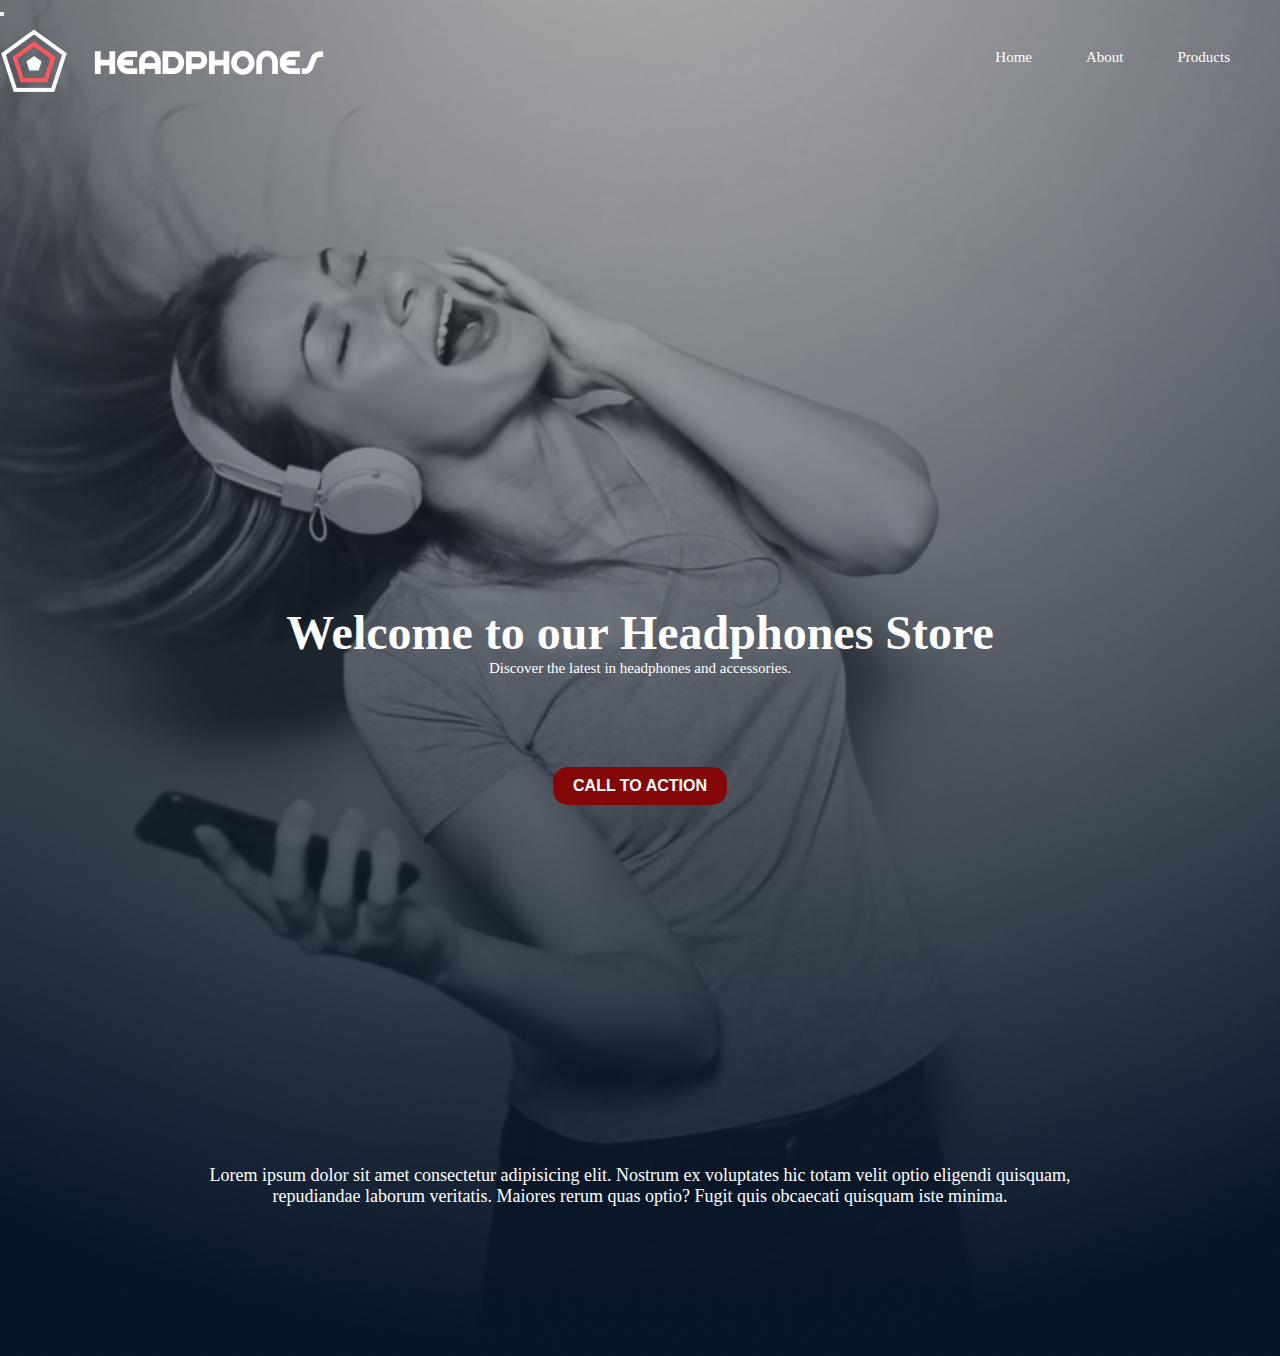
<file: headphones/0-index.html>
<!DOCTYPE html>
<html lang="en">
<head>
    <meta charset="UTF-8">
    <meta name="viewport" content="width=device-width, initial-scale=1.0">
    <title>Document</title>
    <link rel="stylesheet" href="1-styles.css">
</head>
<body>
    <div class="homepage">
        <div class="for-mobile">
            <div> 
                 <button title="button" type="button" class="button-icon">
            <div class="menu-icon"></div>
         </button>
        </div>
      
        <header class="header">
          
            <div class="logo">
                <a href="#"><img src="../images/logo_headphones.png" alt="logo"></a>
            </div>
            <div class="nav">
            <nav class="navbar">
                <ul>
                    <li><a href="#">Home</a></li>
                    <li><a href="#">About</a></li>
                    <li><a href="#">Products</a></li>
                  
                </ul>
            </nav>
        </div>
        </header>
    </div>

        <div class="hero">
            <div>
                <h1>Welcome to our Headphones Store</h1>
                <p>Discover the latest in headphones and accessories.</p>
                <div class="button-1">
                    <button type="button">CALL TO ACTION </button>
                </div>
            </div>
            <div class="hero-1">
                <p>Lorem ipsum dolor sit amet consectetur adipisicing elit. Nostrum ex voluptates hic totam velit optio eligendi quisquam, repudiandae laborum veritatis. Maiores rerum quas optio? Fugit quis obcaecati quisquam iste minima.</p>
        </div>
    </div>

</body>

</html>
</file>
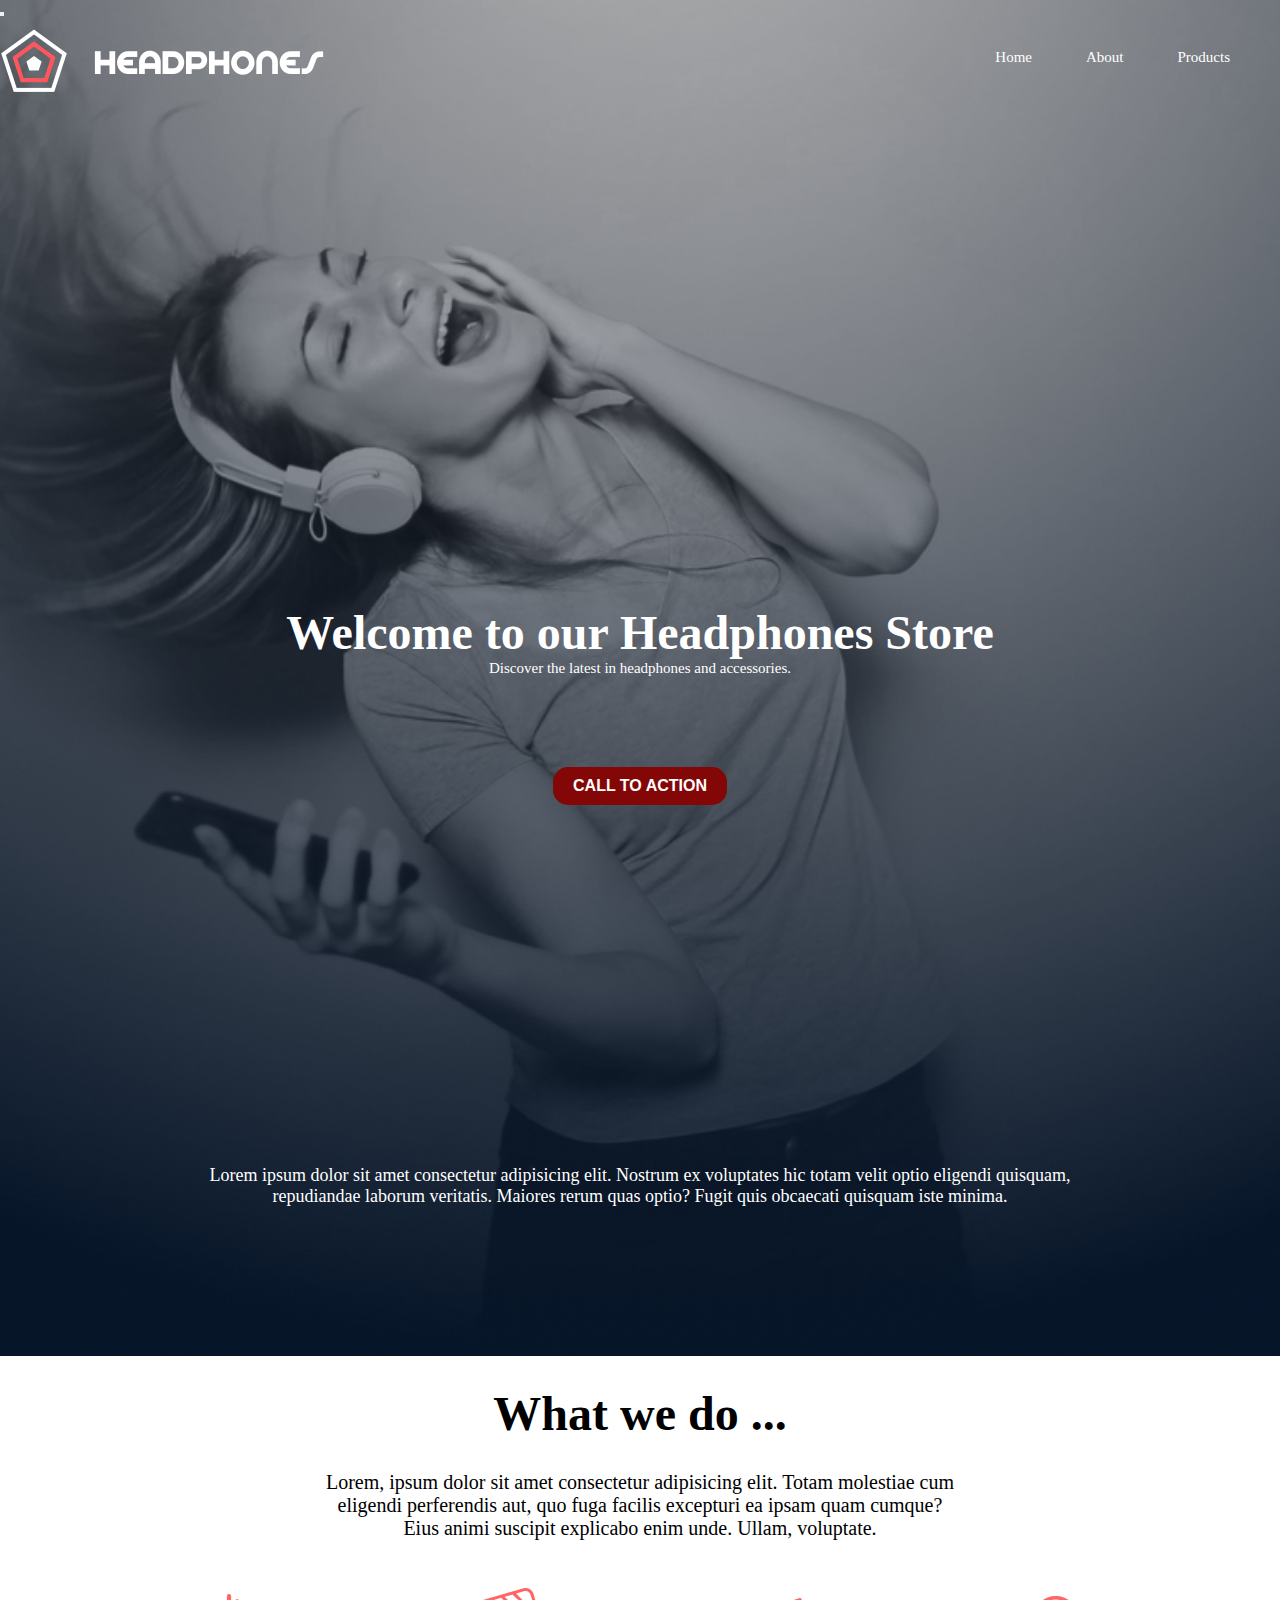
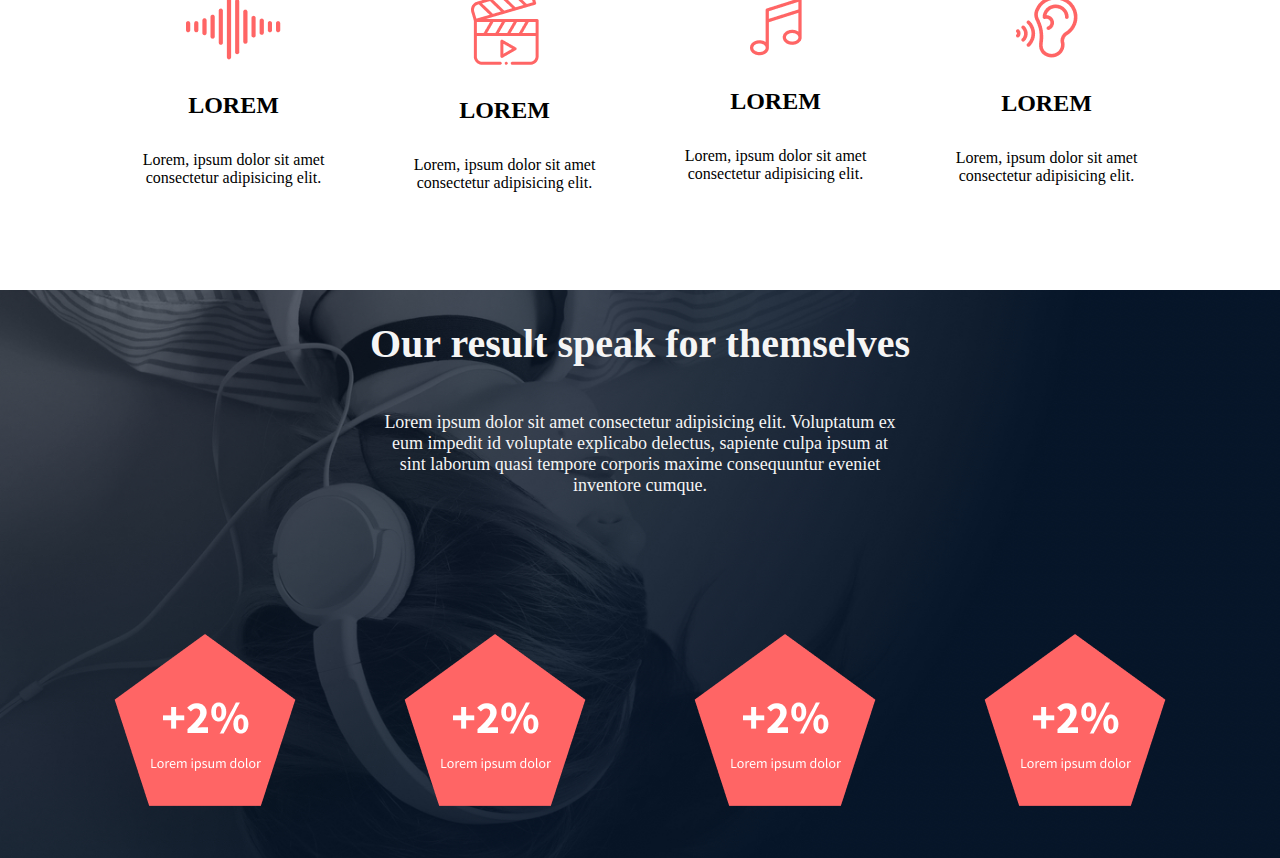
<file: headphones/1-index.html>
<!DOCTYPE html>
<html lang="en">
<head>
    <meta charset="UTF-8">
    <meta name="viewport" content="width=device-width, initial-scale=1.0">
    <title>Document</title>
    <link rel="stylesheet" href="1-styles.css">
</head>
<body>
    <div class="homepage">
        <div class="for-mobile">
            <div> 
                 <button title="button" type="button" class="button-icon">
            <div class="menu-icon"></div>
         </button>
        </div>
      
        <header class="header">
          
            <div class="logo">
                <a href="#"><img src="../images/logo_headphones.png" alt="logo"></a>
            </div>
            <div class="nav">
            <nav class="navbar">
                <ul>
                    <li><a href="#">Home</a></li>
                    <li><a href="#">About</a></li>
                    <li><a href="#">Products</a></li>
                  
                </ul>
            </nav>
        </div>
        </header>
    </div>

        <div class="hero">
            <div>
                <h1>Welcome to our Headphones Store</h1>
                <p>Discover the latest in headphones and accessories.</p>
                <div class="button-1">
                    <button type="button">CALL TO ACTION </button>
                </div>
            </div>
            <div class="hero-1">
                <p>Lorem ipsum dolor sit amet consectetur adipisicing elit. Nostrum ex voluptates hic totam velit optio eligendi quisquam, repudiandae laborum veritatis. Maiores rerum quas optio? Fugit quis obcaecati quisquam iste minima.</p>
        </div>
    </div>
    </div>

<!-- This is the what we do section -->

    <section id="what-we-do">
      <div class="what-we-do">
        <div>
            <h1>What we do ...</h1>
            <p class="what-we-do-text">Lorem, ipsum dolor sit amet consectetur adipisicing elit. Totam molestiae cum eligendi perferendis aut, quo fuga facilis excepturi ea ipsam quam cumque? Eius animi suscipit explicabo enim unde. Ullam, voluptate.</p>
      </div>
   
        <div class="what-we-do-image">
          <div class="do-1">
            <img src="../images/sound-frecuency.png" alt="sound-frequencty">
            <h2>LOREM</h2>
            <P>Lorem, ipsum dolor sit amet consectetur adipisicing elit.</P>

          </div>
          <div class="do2">
            <img src="../images/video.png" alt="video">
            <h2>LOREM</h2>
            <p>Lorem, ipsum dolor sit amet consectetur adipisicing elit.</p>
        </div>
        <div class="do3">
            <img src="../images/music.png" alt="music">
            <h2>LOREM</h2>
            <p>Lorem, ipsum dolor sit amet consectetur adipisicing elit.</p>
        </div>
        <div class="do4">
            <img src="../images/hearing.png" alt="wireless">
            <h2>LOREM</h2>
            <p>Lorem, ipsum dolor sit amet consectetur adipisicing elit.</p>
         </div>
  
      </div>
      </div>
    </section>


<!--this is the our result section-->

    <section id="our-results">
        <div class="our-result">
            <div class="result-head">
                <h1>
                    Our result speak for themselves
                </h1>
                <p>Lorem ipsum dolor sit amet consectetur adipisicing elit. Voluptatum ex eum impedit id voluptate explicabo delectus, sapiente culpa ipsum at sint laborum quasi tempore corporis maxime consequuntur eveniet inventore cumque.</p>

            </div>
            <div class="result-image">
               <div>
                <img src="../images/dot_1.png" alt="headphones">
            
               </div>
                <div>
                <img src="../images/dot_2.png" alt="headphones">
              
                </div>
                <div>
                <img src="../images/dot_3.png" alt="headphones">
          
                </div>
                <div>
                <img src="../images/dot_4.png" alt="headphones">
               
                </div>
        
        
        
        </div>
        </div>
    </section>

</body>
</file>
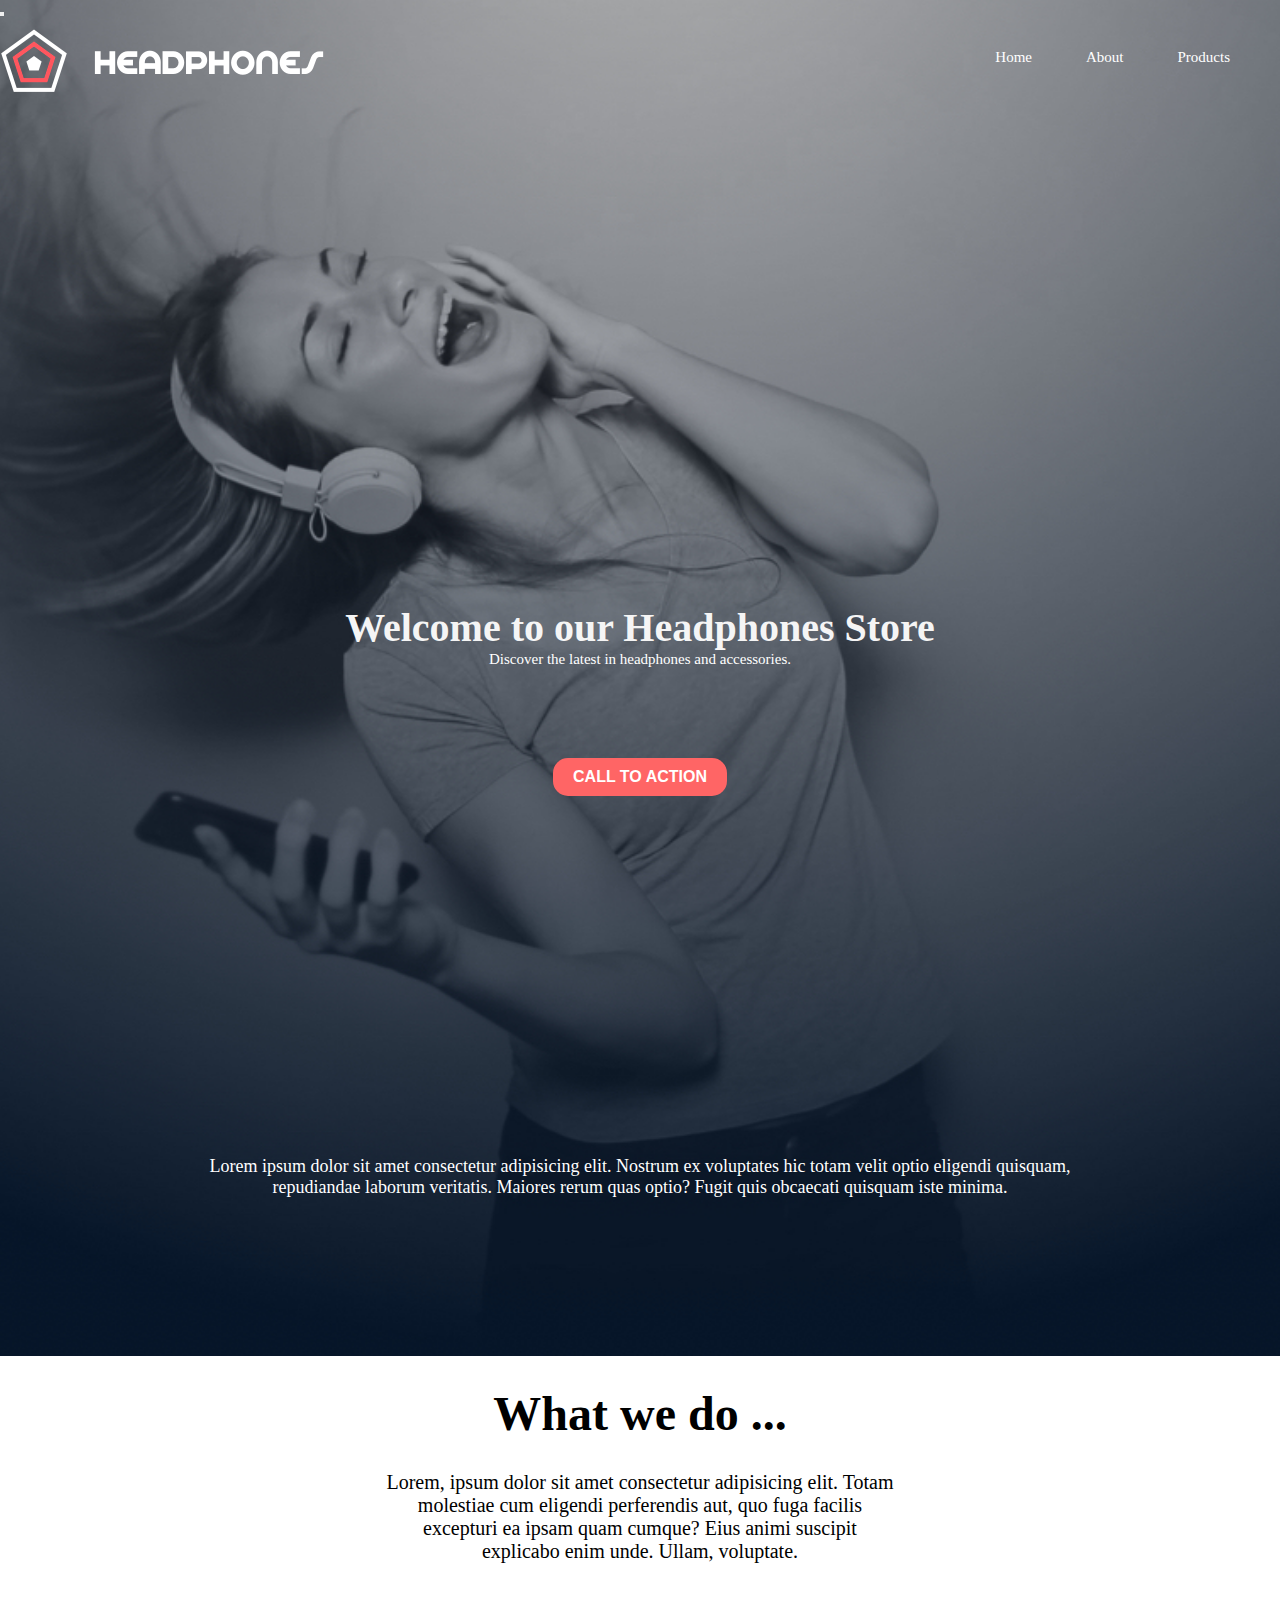
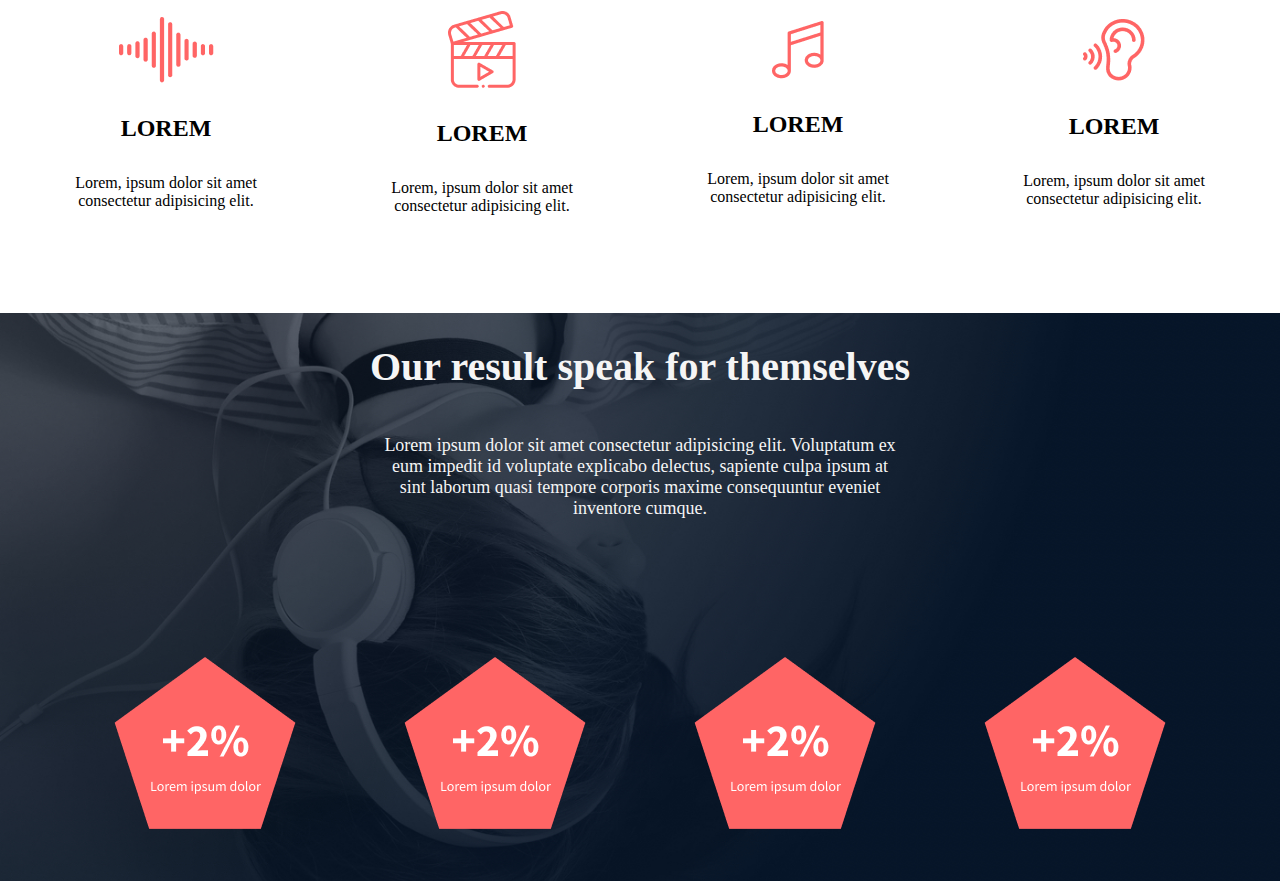
<file: headphones/2-index.html>
<!DOCTYPE html>
<html lang="en">
<head>
    <meta charset="UTF-8">
    <meta name="viewport" content="width=device-width, initial-scale=1.0">
    <title>Document-2</title>
    <link rel="stylesheet" href="2-styles.css">
</head>
<body>
    <div class="homepage">
        <div class="for-mobile">
            <div> 
                 <button title="button" type="button" class="button-icon">
            <div class="menu-icon"></div>
         </button>
        </div>
      
        <header class="header">
          
            <div class="logo">
                <a href="#"><img src="../images/logo_headphones.png" alt="logo"></a>
            </div>
            <div class="nav">
            <nav class="navbar">
                <ul>
                    <li><a href="#">Home</a></li>
                    <li><a href="#">About</a></li>
                    <li><a href="#">Products</a></li>
                  
                </ul>
            </nav>
        </div>
        </header>
    </div>

        <div class="hero">
            <div>
                <h1>Welcome to our Headphones Store</h1>
                <p>Discover the latest in headphones and accessories.</p>
                <div class="button-1">
                    <button type="button">CALL TO ACTION </button>
                </div>
            </div>
            <div class="hero-1">
                <p>Lorem ipsum dolor sit amet consectetur adipisicing elit. Nostrum ex voluptates hic totam velit optio eligendi quisquam, repudiandae laborum veritatis. Maiores rerum quas optio? Fugit quis obcaecati quisquam iste minima.</p>
        </div>
    </div>
    </div>

<!-- This is the what we do section -->

    <section id="what-we-do">
      <div class="what-we-do">
        <div>
            <h1>What we do ...</h1>
            <p class="what-we-do-text">Lorem, ipsum dolor sit amet consectetur adipisicing elit. Totam molestiae cum eligendi perferendis aut, quo fuga facilis excepturi ea ipsam quam cumque? Eius animi suscipit explicabo enim unde. Ullam, voluptate.</p>
      </div>
   
        <div class="what-we-do-image">
          <div class="do-1">
            <img src="../images/sound-frecuency.png" alt="sound-frequencty">
            <h2>LOREM</h2>
            <P>Lorem, ipsum dolor sit amet consectetur adipisicing elit.</P>

          </div>
          <div class="do2">
            <img src="../images/video.png" alt="video">
            <h2>LOREM</h2>
            <p>Lorem, ipsum dolor sit amet consectetur adipisicing elit.</p>
        </div>
        <div class="do3">
            <img src="../images/music.png" alt="music">
            <h2>LOREM</h2>
            <p>Lorem, ipsum dolor sit amet consectetur adipisicing elit.</p>
        </div>
        <div class="do4">
            <img src="../images/hearing.png" alt="wireless">
            <h2>LOREM</h2>
            <p>Lorem, ipsum dolor sit amet consectetur adipisicing elit.</p>
         </div>
  
      </div>
      </div>
    </section>


<!--this is the our result section-->

    <section id="our-results">
        <div class="our-result">
            <div class="result-head">
                <h1>
                    Our result speak for themselves
                </h1>
                <p>Lorem ipsum dolor sit amet consectetur adipisicing elit. Voluptatum ex eum impedit id voluptate explicabo delectus, sapiente culpa ipsum at sint laborum quasi tempore corporis maxime consequuntur eveniet inventore cumque.</p>

            </div>
            <div class="result-image">
               <div>
                <img src="../images/dot_1.png" alt="headphones">
            
               </div>
                <div>
                <img src="../images/dot_2.png" alt="headphones">
              
                </div>
                <div>
                <img src="../images/dot_3.png" alt="headphones">
          
                </div>
                <div>
                <img src="../images/dot_4.png" alt="headphones">
               
                </div>
        
        
        
        </div>
        </div>
    </section>

</body>

</html>
</file>
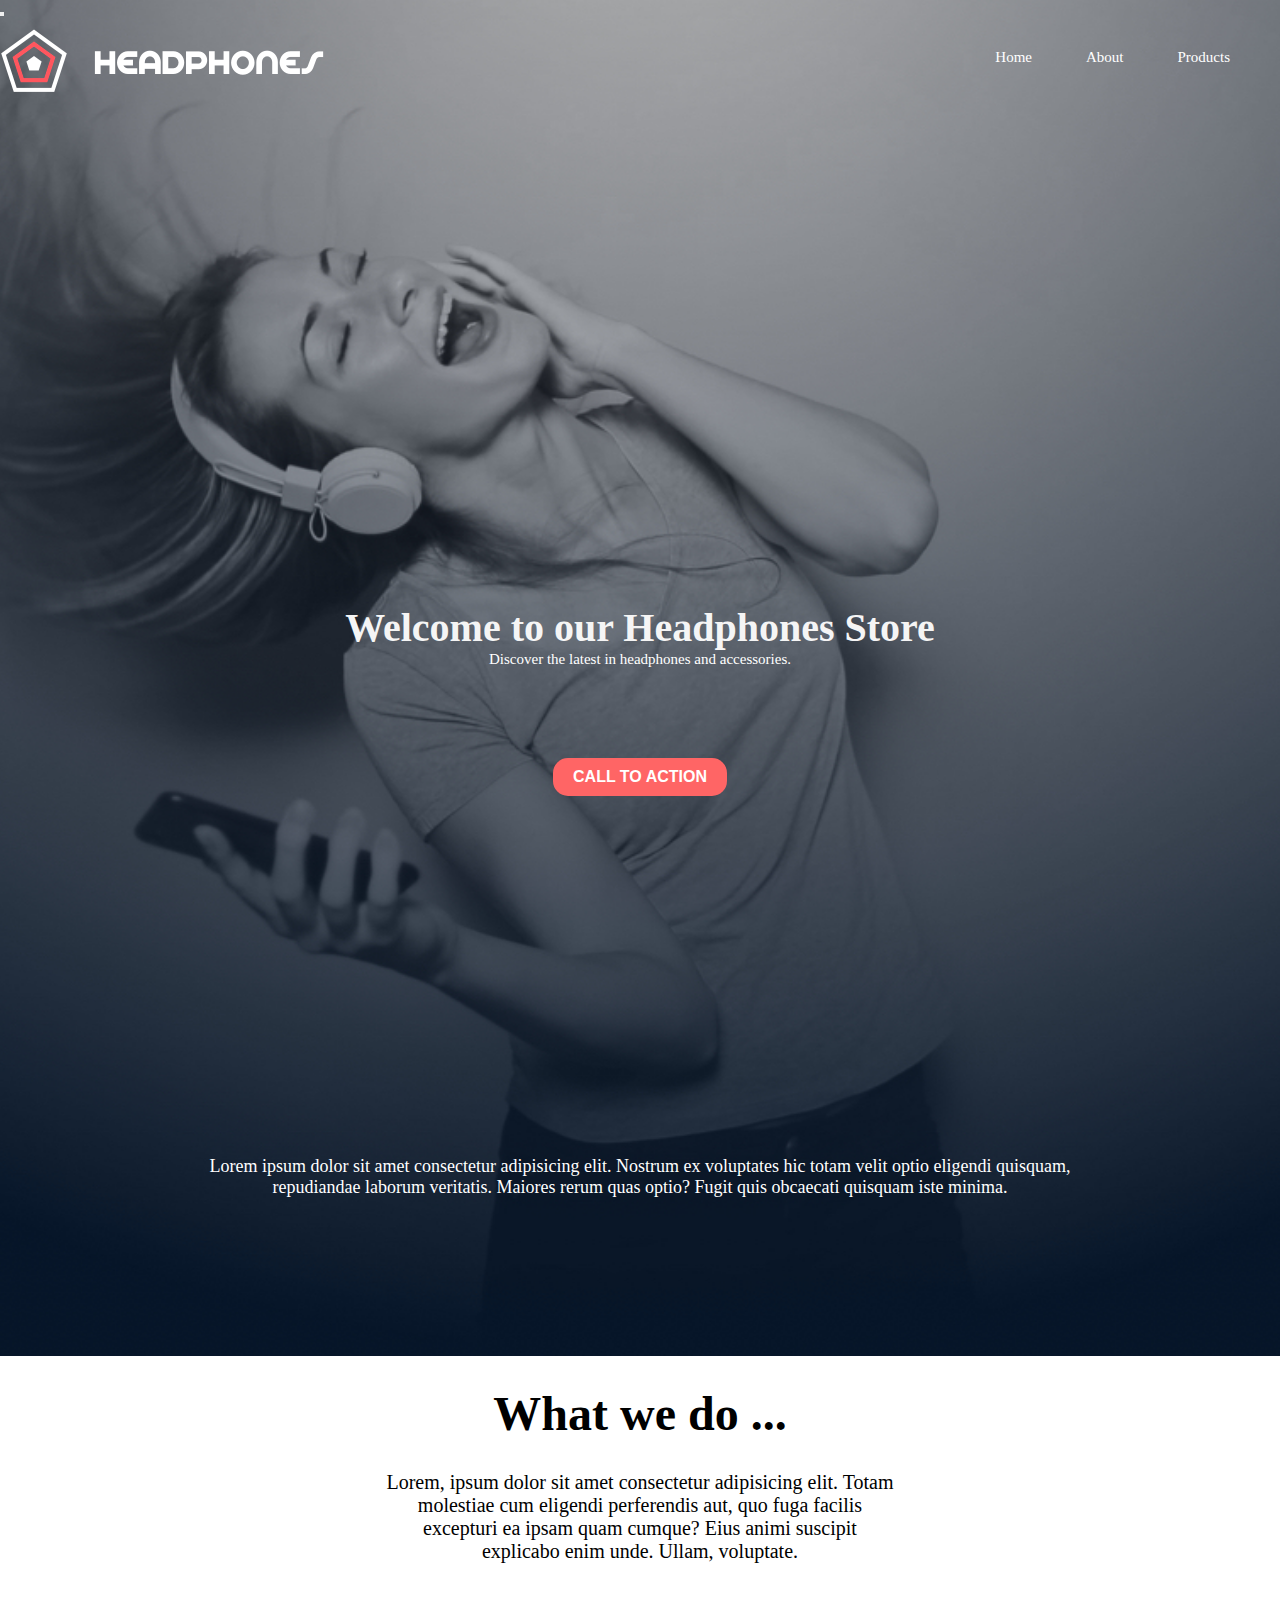
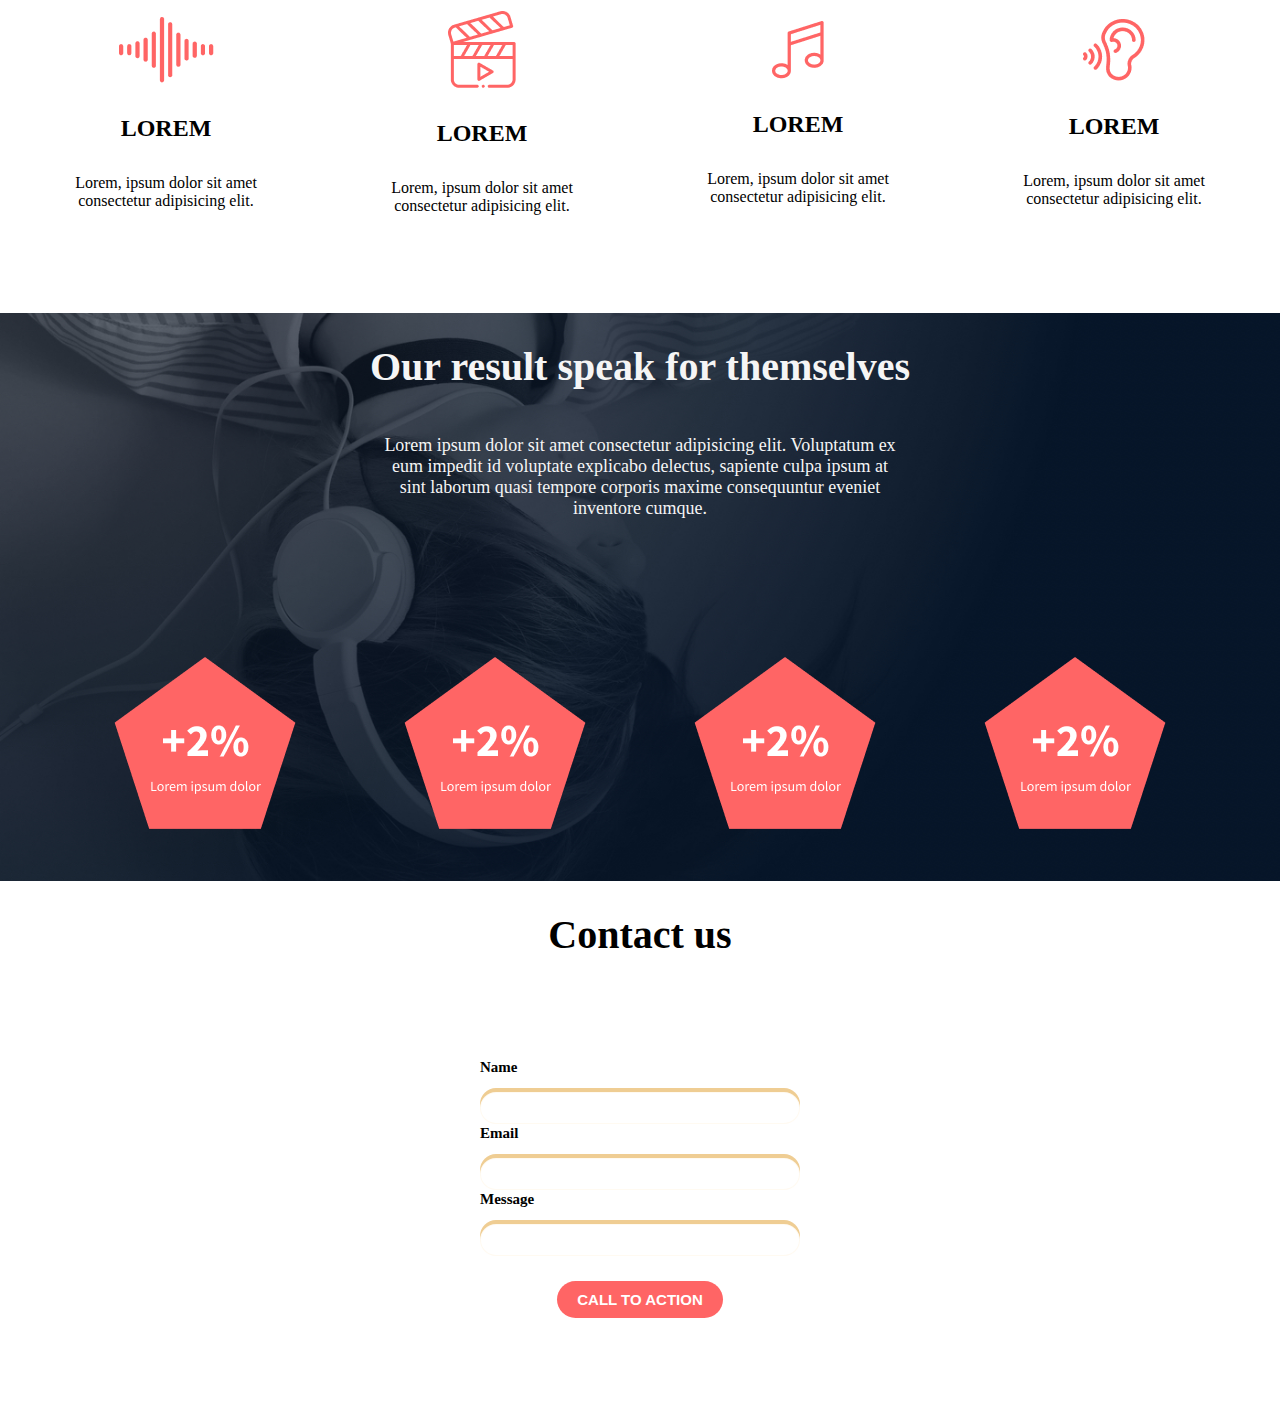
<file: headphones/3-index.html>
<!DOCTYPE html>
<html lang="en">
<head>
    <meta charset="UTF-8">
    <meta name="viewport" content="width=device-width, initial-scale=1.0">
    <title>Document-3</title>
    <link rel="stylesheet" href="3-styles.css">
</head>
<body>
    <div class="homepage">
        <div class="for-mobile">
            <div> 
                 <button title="button" type="button" class="button-icon">
            <div class="menu-icon"></div>
         </button>
        </div>
      
        <header class="header">
          
            <div class="logo">
                <a href="#"><img src="../images/logo_headphones.png" alt="logo"></a>
            </div>
            <div class="nav">
            <nav class="navbar">
                <ul>
                    <li><a href="#">Home</a></li>
                    <li><a href="#">About</a></li>
                    <li><a href="#">Products</a></li>
                  
                </ul>
            </nav>
        </div>
        </header>
    </div>

        <div class="hero">
            <div>
                <h1>Welcome to our Headphones Store</h1>
                <p>Discover the latest in headphones and accessories.</p>
                <div class="button-1">
                    <button type="button">CALL TO ACTION </button>
                </div>
            </div>
            <div class="hero-1">
                <p>Lorem ipsum dolor sit amet consectetur adipisicing elit. Nostrum ex voluptates hic totam velit optio eligendi quisquam, repudiandae laborum veritatis. Maiores rerum quas optio? Fugit quis obcaecati quisquam iste minima.</p>
        </div>
    </div>
    </div>

<!-- This is the what we do section -->

    <section id="what-we-do">
      <div class="what-we-do">
        <div>
            <h1>What we do ...</h1>
            <p class="what-we-do-text">Lorem, ipsum dolor sit amet consectetur adipisicing elit. Totam molestiae cum eligendi perferendis aut, quo fuga facilis excepturi ea ipsam quam cumque? Eius animi suscipit explicabo enim unde. Ullam, voluptate.</p>
      </div>
   
        <div class="what-we-do-image">
          <div class="do-1">
            <img src="../images/sound-frecuency.png" alt="sound-frequencty">
            <h2>LOREM</h2>
            <P>Lorem, ipsum dolor sit amet consectetur adipisicing elit.</P>

          </div>
          <div class="do2">
            <img src="../images/video.png" alt="video">
            <h2>LOREM</h2>
            <p>Lorem, ipsum dolor sit amet consectetur adipisicing elit.</p>
        </div>
        <div class="do3">
            <img src="../images/music.png" alt="music">
            <h2>LOREM</h2>
            <p>Lorem, ipsum dolor sit amet consectetur adipisicing elit.</p>
        </div>
        <div class="do4">
            <img src="../images/hearing.png" alt="wireless">
            <h2>LOREM</h2>
            <p>Lorem, ipsum dolor sit amet consectetur adipisicing elit.</p>
         </div>
  
      </div>
      </div>
    </section>


<!--this is the our result section-->

    <section id="our-results">
        <div class="our-result">
            <div class="result-head">
                <h1>
                    Our result speak for themselves
                </h1>
                <p>Lorem ipsum dolor sit amet consectetur adipisicing elit. Voluptatum ex eum impedit id voluptate explicabo delectus, sapiente culpa ipsum at sint laborum quasi tempore corporis maxime consequuntur eveniet inventore cumque.</p>

            </div>
            <div class="result-image">
               <div>
                <img src="../images/dot_1.png" alt="headphones">
            
               </div>
                <div>
                <img src="../images/dot_2.png" alt="headphones">
              
                </div>
                <div>
                <img src="../images/dot_3.png" alt="headphones">
          
                </div>
                <div>
                <img src="../images/dot_4.png" alt="headphones">
               
                </div>
                
        
        
        
        </div>
        </div>
    </section>
    

                          <!--this is the contact-us section-->
      
    <section id="contact-us">
        <div class="contact-us">
            <h1>Contact us</h1>
        <form action="/submit-form" method="post">
            <div>
            <label for="Name">Name</label> <br>
            <input type="text" id="Name" name="Name" required>
        </div>
            <div>
            <label for="Email">Email</label> <br>
            <input type="email" id="Email" name="Email" required>
        </div>
            <div>
            <label for="Message">Message</label> <br>
            <input type="text" id="Message" name="Message" required>
        </div>
        <div>
            <button type="submit">CALL TO ACTION</button>
        </div>
        </form>
        </div>
    </section>                      
         

</body>
</html>
</file>
<file: headphones/1-styles.css>
* {
    padding: 0;
    margin: 0;
    box-sizing: border-box;
}

.homepage {
    background-image: url(../images/headphones_hero_1.jpg);
    background-size: cover;
    background-position: center;
    background-repeat: no-repeat;
}
header {
    display: flex;
    flex-flow: row nowrap;
   justify-content: space-between;
   padding-top: 10px;

}
nav li {
    display: inline-block;
    align-items: center;
    margin-right: 50px;
    margin-top: 20px;
    list-style-type: none;


}

ul a {
    color: #fff;
    text-decoration: none;
    font-size: 15px;
}
ul a:hover{
    color: #830707;
}

.hero {
    display: flex;
    flex-direction: column;
    align-items: center;
    justify-content: center;
    flex-wrap: nowrap;
    height: 100vh;
    margin-top: 40vh;

}

.hero h1 {
    font-size: 48px;
    font-weight: bold;
    color: #fff;
    

}

.hero p {
    font-size: 15px;
    color: #fff;
    text-align: center;
}

.hero button {
    display: inline-block;
    padding: 10px 20px;
    background-color: #830707;
    color: #fff;
    border: none;
    border-radius: 15px;
    font-size: 16px;
    font-weight: bold;
    width: fit-content;
    cursor: pointer;
    text-align: center;
    white-space: nowrap;
}
.hero a {
    color: #fff;
    text-decoration: none;
    font-size: 14px;
    text-align: center;
    white-space:nowrap;
}
.button-1 {
    text-align: center;
    margin-top: 10vh;
}
.hero-1 p {
     font-size: 18px;
    font-family: bold ;
    text-align: center;
    width: 100vh;
    margin-top: 40vh;
}

           /* what we do section home page web site --- for mobile*/

.what-we-do {
    display: flex;
    flex-direction: column;
    align-items: center;
    justify-content: center;
    flex-wrap: nowrap;
 
}
.what-we-do h1 {
    font-size: 48px;
    font-weight: bold;
    color:black;
    text-align: center;
    margin-top: 30px;
}
.what-we-do .what-we-do-text {
    font-size: 20px;
    color: black;
    text-align: center;
    margin-top: 30px;
    width: 50vw;
}

.what-we-do-image {
    display: flex;
    flex-direction: row;
    align-items: center;
    justify-content: space-evenly;
    flex: wrap;
    gap: 15px;

}
.do-1 {
    display: flex;
    flex-direction: column;
    align-items: center;
    justify-content: center;
    flex-wrap: nowrap;
}
.do2 {
    display: flex;
    flex-direction: column;
    align-items: center;
    justify-content: center;
    flex-wrap: nowrap;
}
.do3 {
    display: flex;
    flex-direction: column;
    align-items: center;
    justify-content: center;
    flex-wrap: nowrap;
}
.do4 {
    display: flex;
    flex-direction: column;
    align-items: center;
    justify-content: center;
    flex-wrap: nowrap;
}



.what-we-do-image img {
    text-align: center;
    margin-top: 3rem;
}
.what-we-do-image h2{
    text-align: center;
    margin-top: 2rem;
    margin-bottom: 2rem;

}

.what-we-do-image p{
    width: 20vw;
    text-align: center;
    margin-bottom: 3rem;
}
.our-result {
    background-image:url(../images/headphones_hero_2.jpg) ;
    background-size: cover;
    background-position: center;
    background-repeat: no-repeat;
    display: flex;
    flex-direction: column;
    align-items: center;
    justify-content: center;
    flex-wrap: wrap;
    margin-top: 50px;
}

.our-result h1 {
    font-size: 40px;
    font-weight: bold;
    color: whitesmoke;
    text-align: center;
    margin-top: 30px;
}
.our-result p{
    font-size: 18px;
    color: whitesmoke;
    text-align: center;
    margin-top: 45px;
    width: 100%;
    padding-right: 30%;
    padding-left: 30%;

}
.result-image {
    display: flex;
    flex-direction: row;
    align-items: center;
    justify-content: space-around;
    flex: wrap;
    gap: 100px;
    margin-top: 10vh;
}
.result-image img {
    text-align: center;
    margin-top: 3rem;
    width: 100%;
    white-space: wrap;
    margin-bottom: 30px;

}
  /** resposive home page web site --- for mobile**/

  
  @media screen and ( max-width: 768px) {


    header {
        display: flex;
        flex-flow: column nowrap;
        justify-content: center;
        align-items: center;
        padding-top: 10px;
    }

    .logo img {
        width: 100%;
        margin-top: 20px;
        text-align: center;
    }
    nav li {
        display: block;
        margin-right: 0;
        margin-top: 20px;
        list-style-type: none;
    }
    ul a {
        color: #fff;
        text-decoration: none;
        font-size: 15px;
    }
    ul a:hover{
        color: #830707;
    }
    .hero {
        display: flex;
        flex-direction: column;
        align-items: center;
        justify-content: center;
        flex-wrap: nowrap;
        height: 100vh;
        margin-top: 30vh;
    }
 .hero h1 {
    width: 100%;
    font-weight: bold;
    font-size: 7vw;
    color: #fff;
    text-align: center;
    white-space: nowrap;
    -left: 1vh;
    padding-right: 1vh;
    }
   .hero p {
    
    font-size: 3vw;
    color: #fff;
    text-align: center;
    flex-wrap: nowrap;
    }
    .hero
    .hero-1 p {
        font-size: 2vh;
        font-family: bold ;
        text-align: center;
        width: 100px; 
        margin: auto;
        margin-top: 30vh;
    }
    
    
   .for-mobile {
    display: flex;
    flex-flow: row nowrap;
    justify-content:space-evenly;
    align-items: center;

   }
   .for-mobile .button-icon{
    background-color: transparent;
    border: none;
    width: 50px;
    height: 6px;
    display: flex;
    justify-content: start;
    align-items: center;
    position: relative;
    padding-top: 25px;
   }
   .for-mobile .menu-icon, .menu-icon::before,.menu-icon::after {
        background-color: whitesmoke;
        width: 50px;
        height: 6px;
        border-radius: 5px;
        position:absolute;
        transition: all 0.5s;
       

   }
   .menu-icon::after, .menu-icon::before {
    content: '';
   }

   .menu-icon::before {
        transform: translate(-20px, -12px);
    }
    .menu-icon::after {
        transform: translate(-20px, 12px);
    }
 
   .menu-icon:hover {
        background-color: #575757;
    }
   .menu-icon {
        cursor: pointer;
    }
    .button-1 {
        text-align: center;
        margin-top: 10vh;
    }
    .navbar {
        display: none ;
        transform-origin:top center;
        animation-name: slide; 
        animation-duration: 0.5s;
        animation-timing-function: ease-in-out;
        animation-fill-mode: forwards;
    }
    :is(.button-icon:active, .button-icon:focus-within) .menu-icon::before {
        transform: translateX(-20px) rotate(45deg);
     }
      :is(.button-icon:active, .button-icon:focus-within) .menu-icon::after {
        transform: translateX(-20px) rotate(-45deg);
       } 
    
       :is(.button-icon:active, .button-icon:focus-within) .menu-icon {
    background-color: transparent;
       }
    
       :is(.button-icon:active, .button-icon:focus-within) nav {
        
           display: block;
       } 
     
    
 /** animation for button-burger */

 @keyframes slide {
    0% {
        transform: translateY(0);
    }
    80% {
        transform: translateY(1.2);
    }
    100% {
        transform: translateY(1);
    }
  }

    
  }
</file>
<file: headphones/2-styles.css>
* {
    padding: 0;
    margin: 0;
    box-sizing: border-box;
}

.homepage {
    background-image: url(../images/headphones_hero_1.jpg);
    background-size: cover;
    background-position: center;
    background-repeat: no-repeat;
}
header {
    display: flex;
    flex-flow: row nowrap;
   justify-content: space-between;
   padding-top: 10px;

}
nav li {
    display: inline-block;
    align-items: center;
    margin-right: 50px;
    margin-top: 20px;
    list-style-type: none;


}

ul a {
    color: #fff;
    text-decoration: none;
    font-size: 15px;
}
ul a:hover{
    color: #FF6565;
}

.hero {
    display: flex;
    flex-direction: column;
    align-items: center;
    justify-content: center;
    flex-wrap: nowrap;
    height: 100vh;
    margin-top: 40vh;

}

.hero h1 {
    font-size: 40px;
    font-weight: bold;
    color: whitesmoke;
    text-align: center;
    margin-top: 30px;
   
}
.hero p {
    font-size: 15px;
    color: #fff;
    text-align: center;
}

.hero button {
    display: inline-block;
    padding: 10px 20px;
    background-color: #FF6565;
    color: #fff;
    border: none;
    border-radius: 15px;
    font-size: 16px;
    font-weight: bold;
    width: fit-content;
    cursor: pointer;
    text-align: center;
    white-space: nowrap;
}
.hero button:hover {
    transform: scale(1.2);
}
.hero a {
    color: #fff;
    text-decoration: none;
    font-size: 14px;
    text-align: center;
    white-space:nowrap;
}
.button-1 {
    text-align: center;
    margin-top: 10vh;
}
.hero-1 p {
     font-size: 18px;
    font-family: bold ;
    text-align: center;
    width: 100vh;
    margin-top: 40vh;
    padding-bottom: 40px;
}

           /* what we do section home page web site --- for mobile*/

.what-we-do {
    display: flex;
    flex-direction: column;
    align-items: center;
    justify-content: center;
    flex-wrap: nowrap;
 
}
.what-we-do h1 {
    font-size: 48px;
    font-weight: bold;
    color:black;
    text-align: center;
    margin-top: 30px;
}
.what-we-do .what-we-do-text {
    font-size: 20px;
    color: black;
    text-align: center;
    margin-top: 30px;
    width: 100%;
    padding-right: 30%;
    padding-left: 30%;
}

.what-we-do-image {
    display: flex;
    flex-direction: row;
    align-items: center;
    justify-content: space-around;
    flex-wrap: wrap;
    gap: 50px;
  

}
.do-1 {
    display: flex;
    flex-direction: column;
    align-items: center;
    justify-content: center;
 
}
.do2 {
    display: flex;
    flex-direction: column;
    align-items: center;
    justify-content: center;
 
}
.do3 {
    display: flex;
    flex-direction: column;
    align-items: center;
    justify-content: center;

}
.do4 {
    display: flex;
    flex-direction: column;
    align-items: center;
    justify-content: center;
 
}



.what-we-do-image img {
    text-align: center;
    margin-top: 3rem;
}
.what-we-do-image h2{
    text-align: center;
    margin-top: 2rem;
    margin-bottom: 2rem;

}

.what-we-do-image p{
    width: 20vw;
    text-align: center;
    margin-bottom: 3rem;
}
.our-result {
    background-image:url(../images/headphones_hero_2.jpg) ;
    background-size: cover;
    background-position: center;
    background-repeat: no-repeat;
    display: flex;
    flex-direction: column;
    align-items: center;
    justify-content: center;
    flex-wrap: wrap;
    margin-top: 50px;
    width:100%;
}

.our-result h1 {
    font-size: 40px;
    font-weight: bold;
    color: whitesmoke;
    text-align: center;
    margin-top: 30px;
}
.our-result p{
    font-size: 18px;
    color: whitesmoke;
    text-align: center;
    margin-top: 45px;
    width: 100%;
    padding-right: 30%;
    padding-left: 30%;

}
.result-image {
    display: flex;
    flex-direction: row;
    align-items: center;
    justify-content: space-around;
    flex-wrap: wrap;
    gap: 100px;
    margin-top: 10vh;
}
.result-image img {
    text-align: center;
    margin-top: 3rem;
    width: 100%;
    white-space: wrap;
    margin-bottom: 30px;

}
  /** resposive home page web site --- for mobile**/

  
  @media screen and ( max-width: 768px) {


    header {
        display: flex;
        flex-flow: column nowrap;
        justify-content: center;
        align-items: center;
        padding-top: 10px;
    }

    .logo img {
        width: 100%;
        margin-top: 20px;
        text-align: center;
    }
    nav li {
        display: block;
        margin-right: 0;
        margin-top: 20px;
        list-style-type: none;
    }
    ul a {
        color: #fff;
        text-decoration: none;
        font-size: 15px;
    }
    ul a:hover{
        color: #830707;
    }
    .hero {
        display: flex;
        flex-direction: column;
        align-items: center;
        justify-content: center;
        flex-wrap: nowrap;
        height: 100vh;
        margin-top: 30vh;
    }
 
   .hero p {
    
    font-size: 3vw;
    color: #fff;
    text-align: center;
    flex-wrap: nowrap;
    }
    
    .hero-1 p {
        font-size: 2vh;
        font-family: bold ;
        text-align: center;
        width: 100px; 
        margin: auto;
        margin-top: 30vh;
    }
    
    
   .for-mobile {
    display: flex;
    flex-flow: row nowrap;
    justify-content:space-evenly;
    align-items: center;

   }
   .for-mobile .button-icon{
    background-color: transparent;
    border: none;
    width: 50px;
    height: 6px;
    display: flex;
    justify-content: start;
    align-items: center;
    position: relative;
    padding-top: 25px;
   }
   .for-mobile .menu-icon, .menu-icon::before,.menu-icon::after {
        background-color: whitesmoke;
        width: 50px;
        height: 6px;
        border-radius: 5px;
        position:absolute;
        transition: all 0.5s;
       

   }
   .menu-icon::after, .menu-icon::before {
    content: '';
   }

   .menu-icon::before {
        transform: translate(-20px, -12px);
    }
    .menu-icon::after {
        transform: translate(-20px, 12px);
    }
 
   .menu-icon:hover {
        background-color: #575757;
    }
   .menu-icon {
        cursor: pointer;
    }
    .button-1 {
        text-align: center;
        margin-top: 10vh;
    }
    .navbar {
        display: none ;
        transform-origin:top center;
        animation-name: slide; 
        animation-duration: 0.5s;
        animation-timing-function: ease-in-out;
        animation-fill-mode: forwards;
    }
    :is(.button-icon:active, .button-icon:focus-within) .menu-icon::before {
        transform: translateX(-20px) rotate(45deg);
     }
      :is(.button-icon:active, .button-icon:focus-within) .menu-icon::after {
        transform: translateX(-20px) rotate(-45deg);
       } 
    
       :is(.button-icon:active, .button-icon:focus-within) .menu-icon {
    background-color: transparent;
       }
    
       :is(.button-icon:active, .button-icon:focus-within) nav {
        
           display: block;
       } 
     
    
 /** animation for button-burger */

 @keyframes slide {
    0% {
        transform: translateY(0);
    }
    80% {
        transform: translateY(1.2);
    }
    100% {
        transform: translateY(1);
    }
  }
 /* mobile--what we do section*/
 .what-we-do-image {
    display: block;
    width: 100%;

 }
    
  }
   /* tablet -homepage*/
@media screen and (min-width: 768px ) and (max-width: 2000px) {
    .button-icon .menu-icon {
        display: inline;
    }
  
    .footer-for-desk {
        display: none;
    }
    .result-image {
        display: flex;
        flex-direction: row;
        align-items: center;
        justify-content: space-around;
        flex-wrap: nowrap;
        gap: 100px;
        margin-top: 10vh;
    }
    .what-we-do-image {
        display: flex;
        flex-direction: row;
        align-items: center;
        justify-content: space-around;
        flex-wrap: nowrap;
        gap: 60px;
       
    


}   
}
</file>
<file: headphones/3-styles.css>
* {
    padding: 0;
    margin: 0;
    box-sizing: border-box;
}

.homepage {
    background-image: url(../images/headphones_hero_1.jpg);
    background-size: cover;
    background-position: center;
    background-repeat: no-repeat;
}
header {
    display: flex;
    flex-flow: row nowrap;
   justify-content: space-between;
   padding-top: 10px;

}
nav li {
    display: inline-block;
    align-items: center;
    margin-right: 50px;
    margin-top: 20px;
    list-style-type: none;


}

ul a {
    color: #fff;
    text-decoration: none;
    font-size: 15px;
}
ul a:hover{
    color: #FF6565;
}

.hero {
    display: flex;
    flex-direction: column;
    align-items: center;
    justify-content: center;
    flex-wrap: nowrap;
    height: 100vh;
    margin-top: 40vh;

}

.hero h1 {
    font-size: 40px;
    font-weight: bold;
    color: whitesmoke;
    text-align: center;
    margin-top: 30px;
   
}

.hero p {
    font-size: 15px;
    color: #fff;
    text-align: center;
}

.hero button {
    display: inline-block;
    padding: 10px 20px;
    background-color:  #FF6565;
    color: #fff;
    border: none;
    border-radius: 15px;
    font-size: 16px;
    font-weight: bold;
    width: fit-content;
    cursor: pointer;
    text-align: center;
    white-space: nowrap;
}
.hero button:hover {
    transform: scale(1.2);
}
.hero a {
    color: #fff;
    text-decoration: none;
    font-size: 14px;
    text-align: center;
    white-space:nowrap;
}
.button-1 {
    text-align: center;
    margin-top: 10vh;
}
.hero-1 p {
     font-size: 18px;
    font-family: bold ;
    text-align: center;
    width: 100vh;
    margin-top: 40vh;
    padding-bottom: 40px;
}

           /* what we do section home page web site --- for mobile*/

.what-we-do {
    display: flex;
    flex-direction: column;
    align-items: center;
    justify-content: center;
    flex-wrap: nowrap;
 
}
.what-we-do h1 {
    font-size: 48px;
    font-weight: bold;
    color:black;
    text-align: center;
    margin-top: 30px;
}
.what-we-do .what-we-do-text {
    font-size: 20px;
    color: black;
    text-align: center;
    margin-top: 30px;
    width: 100%;
    padding-right: 30%;
    padding-left: 30%;
}

.what-we-do-image {
    display: flex;
    flex-direction: row;
    align-items: center;
    justify-content: space-around;
    flex-wrap: wrap;
    gap: 60px;
   

}
.do-1 {
    display: flex;
    flex-direction: column;
    align-items: center;
    justify-content: center;
 
}
.do2 {
    display: flex;
    flex-direction: column;
    align-items: center;
    justify-content: center;
 
}
.do3 {
    display: flex;
    flex-direction: column;
    align-items: center;
    justify-content: center;

}
.do4 {
    display: flex;
    flex-direction: column;
    align-items: center;
    justify-content: center;
 
}



.what-we-do-image img {
    text-align: center;
    margin-top: 3rem;
}
.what-we-do-image h2{
    text-align: center;
    margin-top: 2rem;
    margin-bottom: 2rem;

}

.what-we-do-image p{
    width: 20vw;
    text-align: center;
    margin-bottom: 3rem;
}
.our-result {
    background-image:url(../images/headphones_hero_2.jpg) ;
    background-size: cover;
    background-position: center;
    background-repeat: no-repeat;
    display: flex;
    flex-direction: column;
    align-items: center;
    justify-content: center;
    flex-wrap: wrap;
    margin-top: 50px;
    width:100%;
}

.our-result h1 {
    font-size: 40px;
    font-weight: bold;
    color: whitesmoke;
    text-align: center;
    margin-top: 30px;
}
.our-result p{
    font-size: 18px;
    color: whitesmoke;
    text-align: center;
    margin-top: 45px;
    width: 100%;
    padding-right: 30%;
    padding-left: 30%;

}
.result-image {
    display: flex;
    flex-direction: row;
    align-items: center;
    justify-content: space-around;
    flex-wrap: wrap;
    gap: 100px;
    margin-top: 10vh;
}
.result-image img {
    text-align: center;
    margin-top: 3rem;
    width: 100%;
    white-space: wrap;
    margin-bottom: 30px;

}
     /*contact-us */
    
     .contact-us h1 {
        font-size: 40px;
        font-weight: bold;
        color: black;
        text-align: center;
        margin-top: 30px;
     }
form {
    display: flex;
    flex-direction: column;
    align-items: center;
    justify-content: center;
    flex-wrap: wrap;
    margin-top: 20px;
    width: 100%;
    height: 50vh;
}

form label {
    font-size: 15px;
    font-weight: bold;
    color: black;
    margin-bottom: 10px;
    text-align: start;
    margin-top: 20px;
    
}

form input[type="text"], form input[type="email"] {
    width: 25vw;
    height: 2rem;
    border: none;
    border: 1px solid rgba(255, 219, 147, 0.133);
    border-radius: 20px;
    box-shadow: 0 -4px 0 0 #efcd93;
    margin-top: 1rem;
  
}
form button {
    display: inline-block;
    padding: 10px 20px;
    margin-top: 25px ;
    margin-bottom: 30px ;
    background-color: #FF6565;
    color: #fff;
    border: none;
    border-radius: 20px;
    font-size: 15px;
    font-weight: bold;
    width: fit-content;
    cursor: pointer;
    text-align: center;
    white-space: nowrap;
    transition-delay: all 2s;

}
form button:hover {
    transform: scale(1.2);
}

      
     
  /** resposive home page web site --- for mobile**/

  
  @media screen and ( max-width: 768px) {


    header {
        display: flex;
        flex-flow: column nowrap;
        justify-content: center;
        align-items: center;
        padding-top: 10px;
    }

    .logo img {
        width: 100%;
        margin-top: 20px;
        text-align: center;
    }
    nav li {
        display: block;
        margin-right: 0;
        margin-top: 20px;
        list-style-type: none;
    }
    ul a {
        color: #fff;
        text-decoration: none;
        font-size: 15px;
    }
    ul a:hover{
        color: #830707;
    }
    .hero {
        display: flex;
        flex-direction: column;
        align-items: center;
        justify-content: center;
        flex-wrap: nowrap;
        height: 100vh;
        margin-top: 30vh;
    }
 .hero h1 {
    width: 100%;
    font-weight: bold;
    font-size: 7vw;
    color: #fff;
    text-align: center;
    white-space: nowrap;
    -left: 1vh;
    padding-right: 1vh;
    }
   .hero p {
    
    font-size: 3vw;
    color: #fff;
    text-align: center;
    flex-wrap: nowrap;
    }
    .hero
    .hero-1 p {
        font-size: 2vh;
        font-family: bold ;
        text-align: center;
        width: 100px; 
        margin: auto;
        margin-top: 30vh;
    }
    
    
   .for-mobile {
    display: flex;
    flex-flow: row nowrap;
    justify-content:space-evenly;
    align-items: center;

   }
   .for-mobile .button-icon{
    background-color: transparent;
    border: none;
    width: 50px;
    height: 6px;
    display: flex;
    justify-content: start;
    align-items: center;
    position: relative;
    padding-top: 25px;
   }
   .for-mobile .menu-icon, .menu-icon::before,.menu-icon::after {
        background-color: whitesmoke;
        width: 50px;
        height: 6px;
        border-radius: 5px;
        position:absolute;
        transition: all 0.5s;
       

   }
   .menu-icon::after, .menu-icon::before {
    content: '';
   }

   .menu-icon::before {
        transform: translate(-20px, -12px);
    }
    .menu-icon::after {
        transform: translate(-20px, 12px);
    }
 
   .menu-icon:hover {
        background-color: #575757;
    }
   .menu-icon {
        cursor: pointer;
    }
    .button-1 {
        text-align: center;
        margin-top: 10vh;
    }
    .navbar {
        display: none ;
        transform-origin:top center;
        animation-name: slide; 
        animation-duration: 0.5s;
        animation-timing-function: ease-in-out;
        animation-fill-mode: forwards;
    }
    :is(.button-icon:active, .button-icon:focus-within) .menu-icon::before {
        transform: translateX(-20px) rotate(45deg);
     }
      :is(.button-icon:active, .button-icon:focus-within) .menu-icon::after {
        transform: translateX(-20px) rotate(-45deg);
       } 
    
       :is(.button-icon:active, .button-icon:focus-within) .menu-icon {
    background-color: transparent;
       }
    
       :is(.button-icon:active, .button-icon:focus-within) nav {
        
           display: block;
       } 
     
    
 /** animation for button-burger */

 @keyframes slide {
    0% {
        transform: translateY(0);
    }
    80% {
        transform: translateY(1.2);
    }
    100% {
        transform: translateY(1);
    }
  }
   /* mobile--what we do section*/
 .what-we-do-image {
    display: block;
    width: 100%;

 }

    
  }
  /* tablet -homepage*/
@media screen and (min-width: 768px ) and (max-width: 2000px) {
    .button-icon .menu-icon {
        display: inline;
    }
  
    .footer-for-desk {
        display: none;
    }
    .result-image {
        display: flex;
        flex-direction: row;
        align-items: center;
        justify-content: space-around;
        flex-wrap: nowrap;
        gap: 100px;
        margin-top: 10vh;
    }
    .what-we-do-image {
        display: flex;
        flex-direction: row;
        align-items: center;
        justify-content: space-around;
        flex-wrap: nowrap;
        gap: 60px;
       
    


}   
}
</file>
